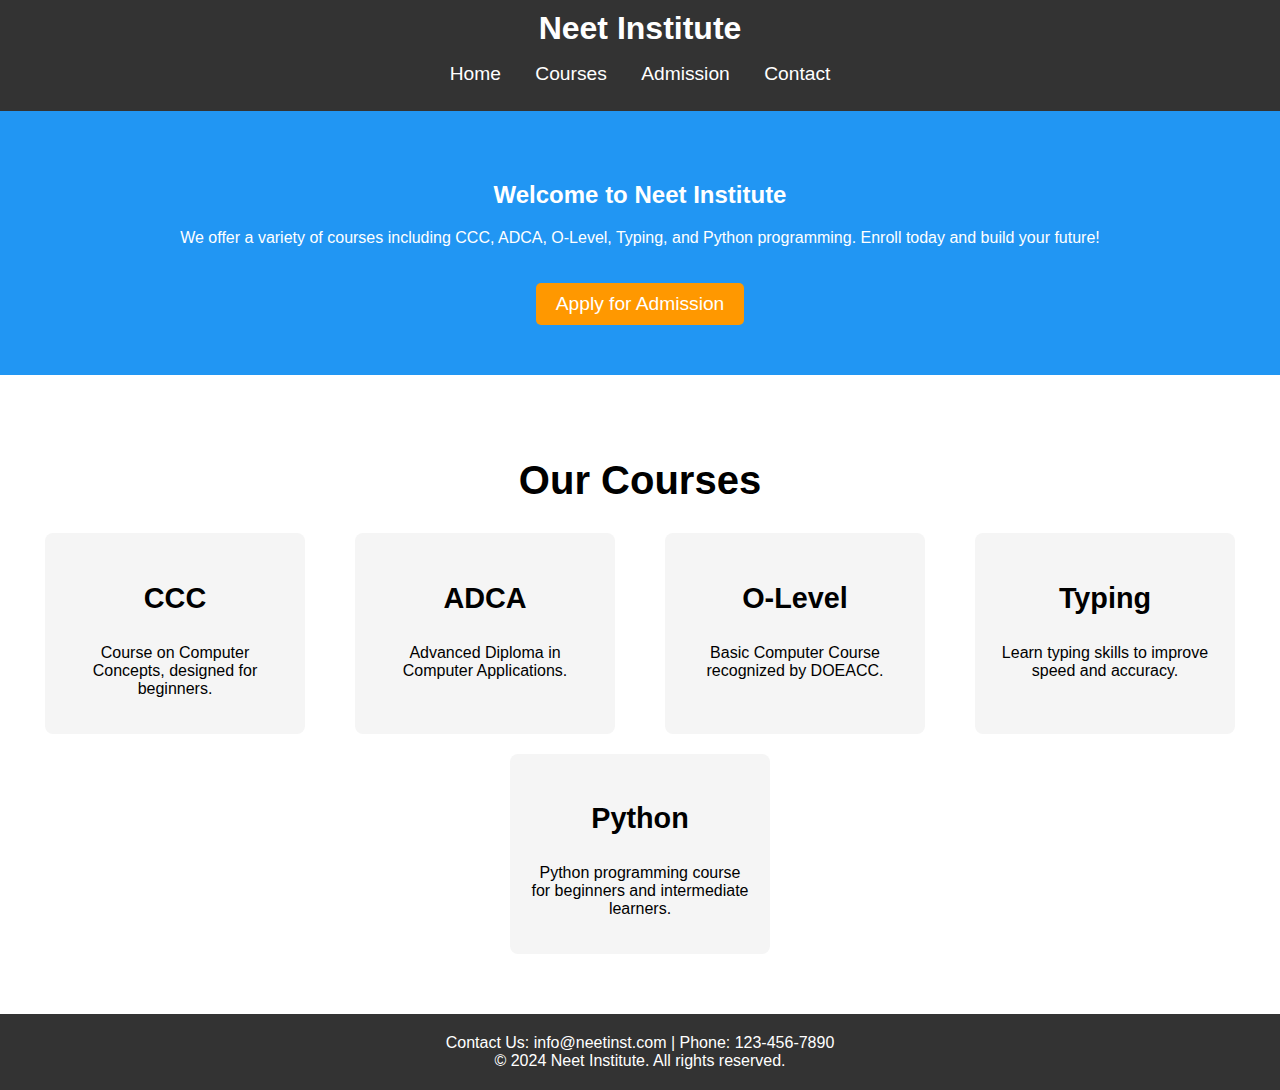
<file: index.html>
<!DOCTYPE html>
<html lang="en">
<head>
    <meta charset="UTF-8">
    <meta name="viewport" content="width=device-width, initial-scale=1.0">
    <title>Neet Institute - Admission</title>
    <link rel="stylesheet" href="style.css">
</head>
<body>
    <!-- Header -->
    <header>
        <div class="logo">
            <h1>Neet Institute</h1>
        </div>
        <nav>
            <ul>
                <li><a href="#home">Home</a></li>
                <li><a href="#courses">Courses</a></li>
                <li><a href="admission_form.html" target="_blank" class="cta-button">Admission</a></li> <!-- Updated Link -->
                <li><a href="#contact">Contact</a></li>
            </ul>
        </nav>
    </header>

    <!-- Homepage Section -->
    <section id="home" class="home-section">
        <div class="intro">
            <h2>Welcome to Neet Institute</h2>
            <p>We offer a variety of courses including CCC, ADCA, O-Level, Typing, and Python programming. Enroll today and build your future!</p>
            <!-- Updated Admission Button -->
            <a href="admission_form.html" target="_blank" class="cta-button">Apply for Admission</a>
        </div>
    </section>

    <!-- Courses Section -->
    <section id="courses" class="courses-section">
        <h2>Our Courses</h2>
        <div class="course-list">
            <div class="course-item">
                <h3>CCC</h3>
                <p>Course on Computer Concepts, designed for beginners.</p>
            </div>
            <div class="course-item">
                <h3>ADCA</h3>
                <p>Advanced Diploma in Computer Applications.</p>
            </div>
            <div class="course-item">
                <h3>O-Level</h3>
                <p>Basic Computer Course recognized by DOEACC.</p>
            </div>
            <div class="course-item">
                <h3>Typing</h3>
                <p>Learn typing skills to improve speed and accuracy.</p>
            </div>
            <div class="course-item">
                <h3>Python</h3>
                <p>Python programming course for beginners and intermediate learners.</p>
            </div>
        </div>
    </section>

    <!-- Footer Section -->
    <footer id="contact" class="footer">
        <p>Contact Us: info@neetinst.com | Phone: 123-456-7890</p>
        <p>&copy; 2024 Neet Institute. All rights reserved.</p>
    </footer>

    <script src="script.js"></script>
</body>
</html>
</file>
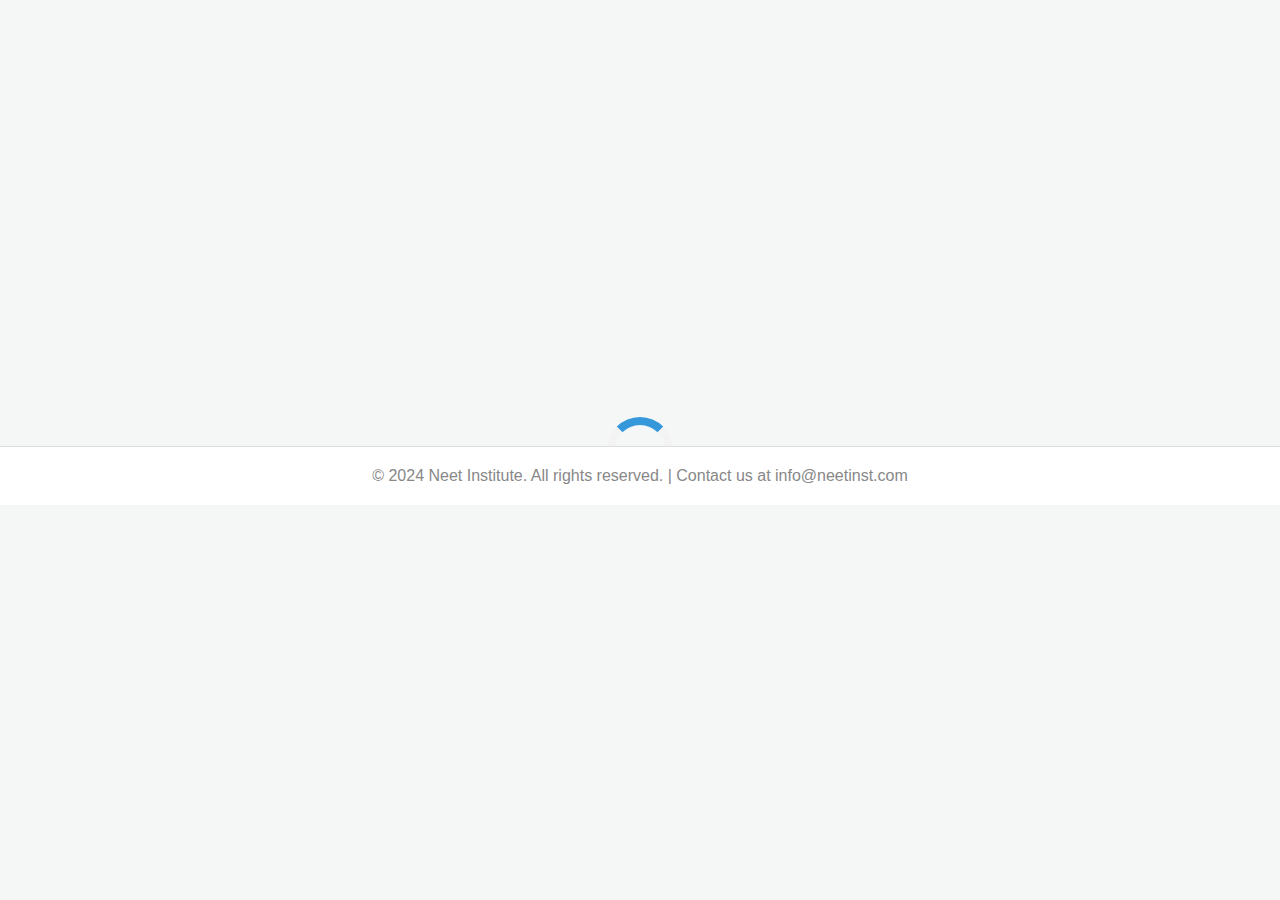
<file: admission_form.html>
<!DOCTYPE html>
<html lang="en">
<head>
    <meta charset="UTF-8">
    <meta name="viewport" content="width=device-width, initial-scale=1.0">
    <title>Neet Institute - Admission Form</title>
    <link rel="stylesheet" href="style.css">
    <style>
        /* Body and Background */
        body {
            font-family: 'Arial', sans-serif;
            background: #f4f7f6;
            margin: 0;
            padding: 0;
            display: flex;
            justify-content: center;
            align-items: center;
            min-height: 100vh;
            flex-direction: column;
            box-sizing: border-box;
            color: #333;
        }

        /* Spinner */
        .spinner {
            position: absolute;
            top: 50%;
            left: 50%;
            transform: translate(-50%, -50%);
            border: 8px solid #f3f3f3;
            border-top: 8px solid #3498db;
            border-radius: 50%;
            width: 50px;
            height: 50px;
            animation: spin 1s linear infinite;
        }

        @keyframes spin {
            0% { transform: rotate(0deg); }
            100% { transform: rotate(360deg); }
        }

        /* Form Container */
        .form-container {
            width: 100%;
            max-width: 700px;
            background-color: white;
            padding: 40px;
            border-radius: 10px;
            box-shadow: 0 8px 30px rgba(0, 0, 0, 0.1);
            display: none;
            transition: all 0.5s ease-in-out;
            margin-bottom: 50px;
        }

        .form-container h2 {
            text-align: center;
            color: #3498db;
            font-size: 32px;
            margin-bottom: 20px;
        }

        /* Input and Select Styling */
        input[type="text"], input[type="email"], input[type="tel"], input[type="date"], select, textarea, input[type="file"] {
            width: 100%;
            padding: 14px;
            margin: 12px 0;
            border: 2px solid #ddd;
            border-radius: 5px;
            font-size: 16px;
            box-sizing: border-box;
            transition: border-color 0.3s;
        }

        input[type="text"]:focus, input[type="email"]:focus, input[type="tel"]:focus, input[type="date"]:focus, select:focus, textarea:focus {
            border-color: #3498db;
            outline: none;
        }

        /* Textarea Styling */
        textarea {
            resize: vertical;
            min-height: 100px;
        }

        /* Submit Button */
        button[type="submit"] {
            background-color: #3498db;
            color: white;
            padding: 14px 20px;
            border: none;
            border-radius: 5px;
            width: 100%;
            font-size: 18px;
            cursor: pointer;
            transition: background-color 0.3s;
        }

        button[type="submit"]:hover {
            background-color: #2980b9;
        }

        /* Footer */
        footer {
            text-align: center;
            margin-top: 50px;
            font-size: 14px;
            color: #555;
            position: relative;
            bottom: 0;
            width: 100%;
            padding: 20px;
            background-color: #fff;
            border-top: 1px solid #ddd;
        }

        footer p {
            color: #888;
        }

        /* Form Label Styling */
        label {
            font-size: 16px;
            color: #555;
            margin-bottom: 8px;
            display: inline-block;
        }

        /* Error Message */
        .error-message {
            color: red;
            font-size: 14px;
            margin-top: 5px;
        }

    </style>
</head>
<body>

    <!-- Spinner Loading -->
    <div class="spinner" id="spinner"></div>

    <!-- Admission Form -->
    <div id="admissionForm" class="form-container">
        <h2>Apply for Admission</h2>
        <form id="admissionFormContent">
            <!-- Full Name -->
            <form id="admissionFormContent" action="submit_form.php" method="POST" enctype="multipart/form-data">
            <label for="name">Full Name:</label>
            <input type="text" id="name" name="name" required placeholder="Enter your full name">

            <!-- Date of Birth -->
            <label for="dob">Date of Birth:</label>
            <input type="date" id="dob" name="dob" required>

            <!-- Gender -->
            <label for="gender">Gender:</label>
            <select id="gender" name="gender" required>
                <option value="male">Male</option>
                <option value="female">Female</option>
                <option value="other">Other</option>
            </select>

            <!-- Email Address -->
            <label for="email">Email Address:</label>
            <input type="email" id="email" name="email" required placeholder="Enter your email address">

            <!-- Phone Number -->
            <label for="phone">Phone Number:</label>
            <input type="tel" id="phone" name="phone" required pattern="[0-9]{10}" placeholder="123-456-7890">

            <!-- Residential Address -->
            <label for="address">Residential Address:</label>
            <input type="text" id="address" name="address" required placeholder="Enter your residential address">

            <!-- Course Applying For -->
            <label for="course">Course Applying For:</label>
            <select id="course" name="course" required>
                <option value="CCC">CCC</option>
                <option value="ADCA">ADCA</option>
                <option value="O-Level">O-Level</option>
                <option value="Typing">Typing</option>
                <option value="Python">Python</option>
            </select>

            <!-- Educational Qualifications -->
            <label for="qualification">Educational Qualifications:</label>
            <input type="text" id="qualification" name="qualification" required placeholder="Enter your previous educational qualification">

            <!-- Documents Upload -->
            <label for="documents">Upload Documents (ID Proof, Transcripts, etc.):</label>
            <input type="file" id="documents" name="documents" required>

            <!-- Parent/Guardian Information -->
            <label for="parentName">Parent/Guardian Name (if applicable):</label>
            <input type="text" id="parentName" name="parentName" placeholder="Enter parent or guardian name if applicable">

            <!-- Previous Institution -->
            <label for="previousInstitution">Previous Institution (if applicable):</label>
            <input type="text" id="previousInstitution" name="previousInstitution" placeholder="Enter your previous institution name">

            <!-- Preferred Start Date -->
            <label for="startDate">Preferred Start Date:</label>
            <input type="date" id="startDate" name="startDate" required>

            <!-- Nationality -->
            <label for="nationality">Nationality:</label>
            <input type="text" id="nationality" name="nationality" required placeholder="Enter your nationality">

            <!-- Emergency Contact -->
            <label for="emergencyContact">Emergency Contact Information:</label>
            <input type="tel" id="emergencyContact" name="emergencyContact" required pattern="[0-9]{10}" placeholder="123-456-7890">

            <!-- Captcha/Verification -->
            <label for="captcha">Captcha:</label>
            <input type="text" id="captcha" name="captcha" required placeholder="Enter the text from the image">

            <!-- Consent and Agreement -->
            <label>
                <input type="checkbox" id="consent" name="consent" required> I agree to the <a href="#">Terms and Conditions</a> and <a href="#">Privacy Policy</a>.
            </label>

            <!-- Submit Button -->
            <button type="submit">Submit Application</button>
        </form>
    </div>

    <footer>
        <p>&copy; 2024 Neet Institute. All rights reserved. | Contact us at info@neetinst.com</p>
    </footer>

    <script>
        // Show spinner and then the form after 3 seconds
        window.onload = function() {
            setTimeout(function() {
                // Hide spinner and show the form
                document.getElementById("spinner").style.display = "none";
                document.getElementById("admissionForm").style.display = "block";
            }, 3000); // 3 seconds delay
        }

        // Add form validation and prevent submission if required fields are not filled
        document.getElementById("admissionFormContent").onsubmit = function(event) {
            // Add validation if needed, for now, form will be submitted
            event.preventDefault();
            alert("Application Submitted! We will contact you soon.");
        };
    </script>

</body>
</html>
</file>
<file: style.css>
/* General body styles */
body {
    font-family: Arial, sans-serif;
    margin: 0;
    padding: 0;
    background-color: #f4f4f4;
}

/* Header styles */
header {
    background-color: #333;
    color: #fff;
    padding: 10px 0;
    text-align: center;
}

header .logo h1 {
    margin: 0;
    font-size: 2rem;
}

header nav ul {
    list-style: none;
    padding: 0;
}

header nav ul li {
    display: inline;
    margin: 0 15px;
}

header nav ul li a {
    color: #fff;
    text-decoration: none;
    font-size: 1.2rem;
}

/* Home Section */
.home-section {
    background-color: #2196f3;
    color: white;
    padding: 50px 20px;
    text-align: center;
}

.home-section .cta-button {
    background-color: #ff9800;
    padding: 10px 20px;
    color: white;
    font-size: 1.2rem;
    text-decoration: none;
    border-radius: 5px;
    margin-top: 20px;
    display: inline-block;
}

/* Courses Section */
.courses-section {
    background-color: #fff;
    padding: 50px 20px;
    text-align: center;
}

.courses-section h2 {
    font-size: 2.5rem;
    margin-bottom: 20px;
}

.course-list {
    display: flex;
    justify-content: space-around;
    flex-wrap: wrap;
}

.course-item {
    background-color: #f5f5f5;
    padding: 20px;
    margin: 10px;
    width: 220px;
    text-align: center;
    border-radius: 8px;
}

.course-item h3 {
    font-size: 1.8rem;
}

.course-item p {
    font-size: 1rem;
}

/* Admission Form Section */
.admission-section {
    background-color: #fff;
    padding: 50px 20px;
    text-align: center;
    display: none; /* Initially hidden */
}

.admission-section h2 {
    font-size: 2.5rem;
    margin-bottom: 20px;
}

.admission-section form {
    display: inline-block;
    text-align: left;
    background-color: #f9f9f9;
    padding: 30px;
    border-radius: 8px;
    box-shadow: 0 4px 6px rgba(0, 0, 0, 0.1);
    width: 100%;
    max-width: 500px;
}

.admission-section label {
    display: block;
    margin-bottom: 10px;
    font-size: 1.1rem;
}

.admission-section input, 
.admission-section select, 
.admission-section textarea {
    width: 100%;
    padding: 12px;
    margin-bottom: 20px;
    border: 1px solid #ddd;
    border-radius: 4px;
    font-size: 1rem;
}

.admission-section .submit-btn {
    background-color: #4caf50;
    color: white;
    padding: 12px 20px;
    font-size: 1.2rem;
    border: none;
    border-radius: 5px;
    cursor: pointer;
    width: 100%;
}

.admission-section .submit-btn:hover {
    background-color: #45a049;
}

/* Loader Styles */
.loader {
    border: 16px solid #f3f3f3;
    border-top: 16px solid #3498db;
    border-radius: 50%;
    width: 60px;
    height: 60px;
    animation: spin 2s linear infinite;
    margin: 0 auto;
}

@keyframes spin {
    0% { transform: rotate(0deg); }
    100% { transform: rotate(360deg); }
}

/* Form Styles */
.admission-section form {
    width: 80%;
    max-width: 600px;
    margin: 20px auto;
    padding: 20px;
    background-color: #f4f4f4;
    border-radius: 10px;
    box-shadow: 0 4px 8px rgba(0, 0, 0, 0.1);
}

.admission-section form label {
    display: block;
    margin-bottom: 8px;
    font-weight: bold;
}

.admission-section form input,
.admission-section form select {
    width: 100%;
    padding: 10px;
    margin-bottom: 15px;
    border: 1px solid #ccc;
    border-radius: 5px;
}

.admission-section form button {
    width: 100%;
    padding: 10px;
    background-color: #3498db;
    color: white;
    border: none;
    border-radius: 5px;
    font-size: 16px;
    cursor: pointer;
}

.admission-section form button:hover {
    background-color: #2980b9;
}


@keyframes spin {
    0% { transform: rotate(0deg); }
    100% { transform: rotate(360deg); }
}

/* Footer Section */
footer {
    background-color: #333;
    color: #fff;
    text-align: center;
    padding: 20px 0;
    position: relative;
    bottom: 0;
    width: 100%;
}

footer p {
    margin: 0;
    font-size: 1rem;
}
</file>
